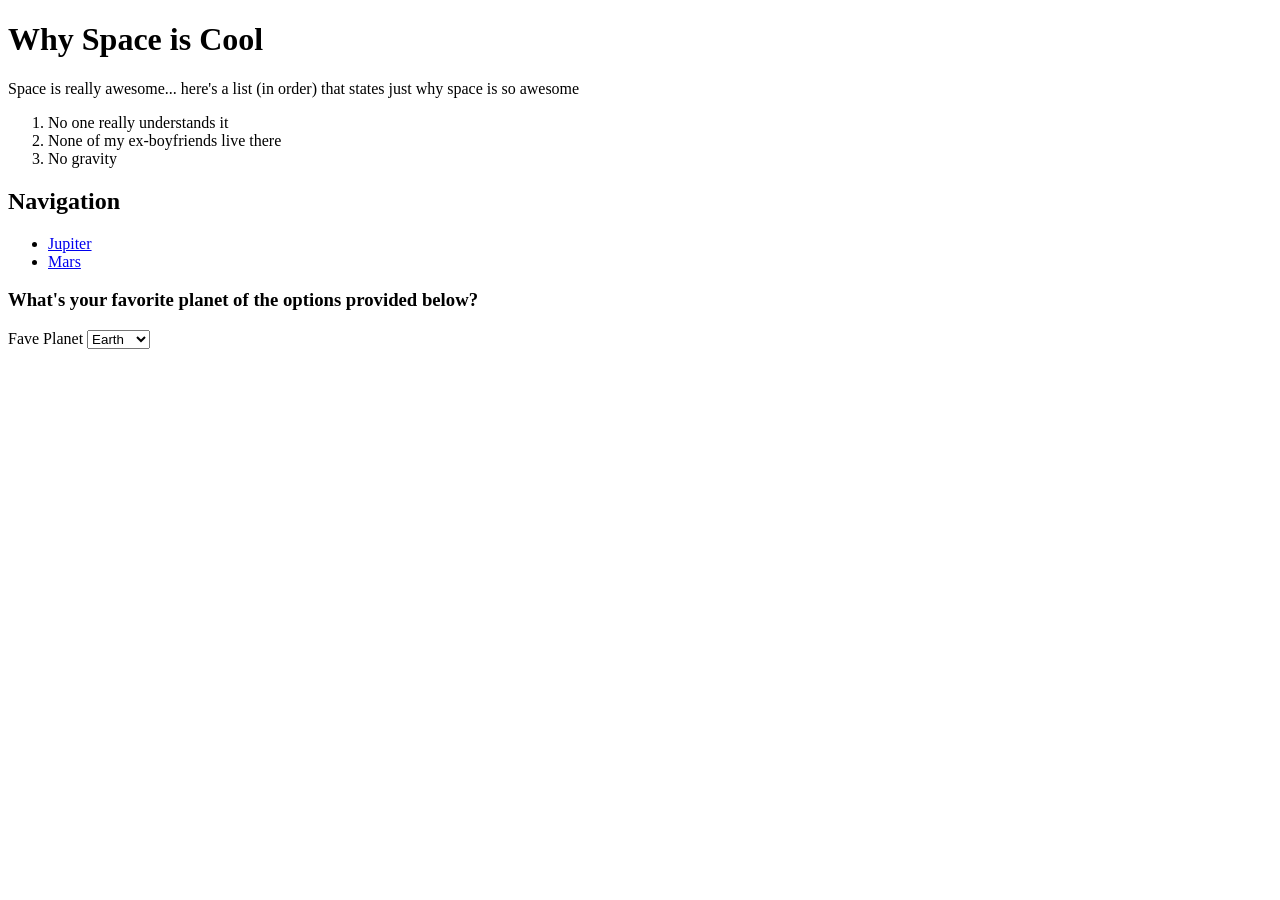
<file: week-2-practice-assessment/index.html>
<!DOCTYPE html>
<html>
<head>
  <title>Space Homepage</title>
</head>
<body>

  <h1>Why Space is Cool</h1>
  
  <p>Space is really awesome... here's a list (in order) that states just why space is so awesome</p>
  
<ol>
    <li>No one really understands it</li>
    <li>None of my ex-boyfriends live there</li>
    <li>No gravity</li>
</ol>

  <h2>Navigation</h2>
  <nav>
    <ul>
<li><a href="jupiter.html">Jupiter</a></li>
<li><a href="mars.html">Mars</a></li>
  </ul>
  </nav>
  <h3>What's your favorite planet of the options provided below?</h3>
  <div>
      <label>Fave Planet</label>
      <select name="rando_planet">
        <option value="Planet">Earth</option>
        <option value="Planet">Mars</option>
        <option value="Planet">Jupiter</option>
      </select>
    </div>
</body>
</html>
</file>
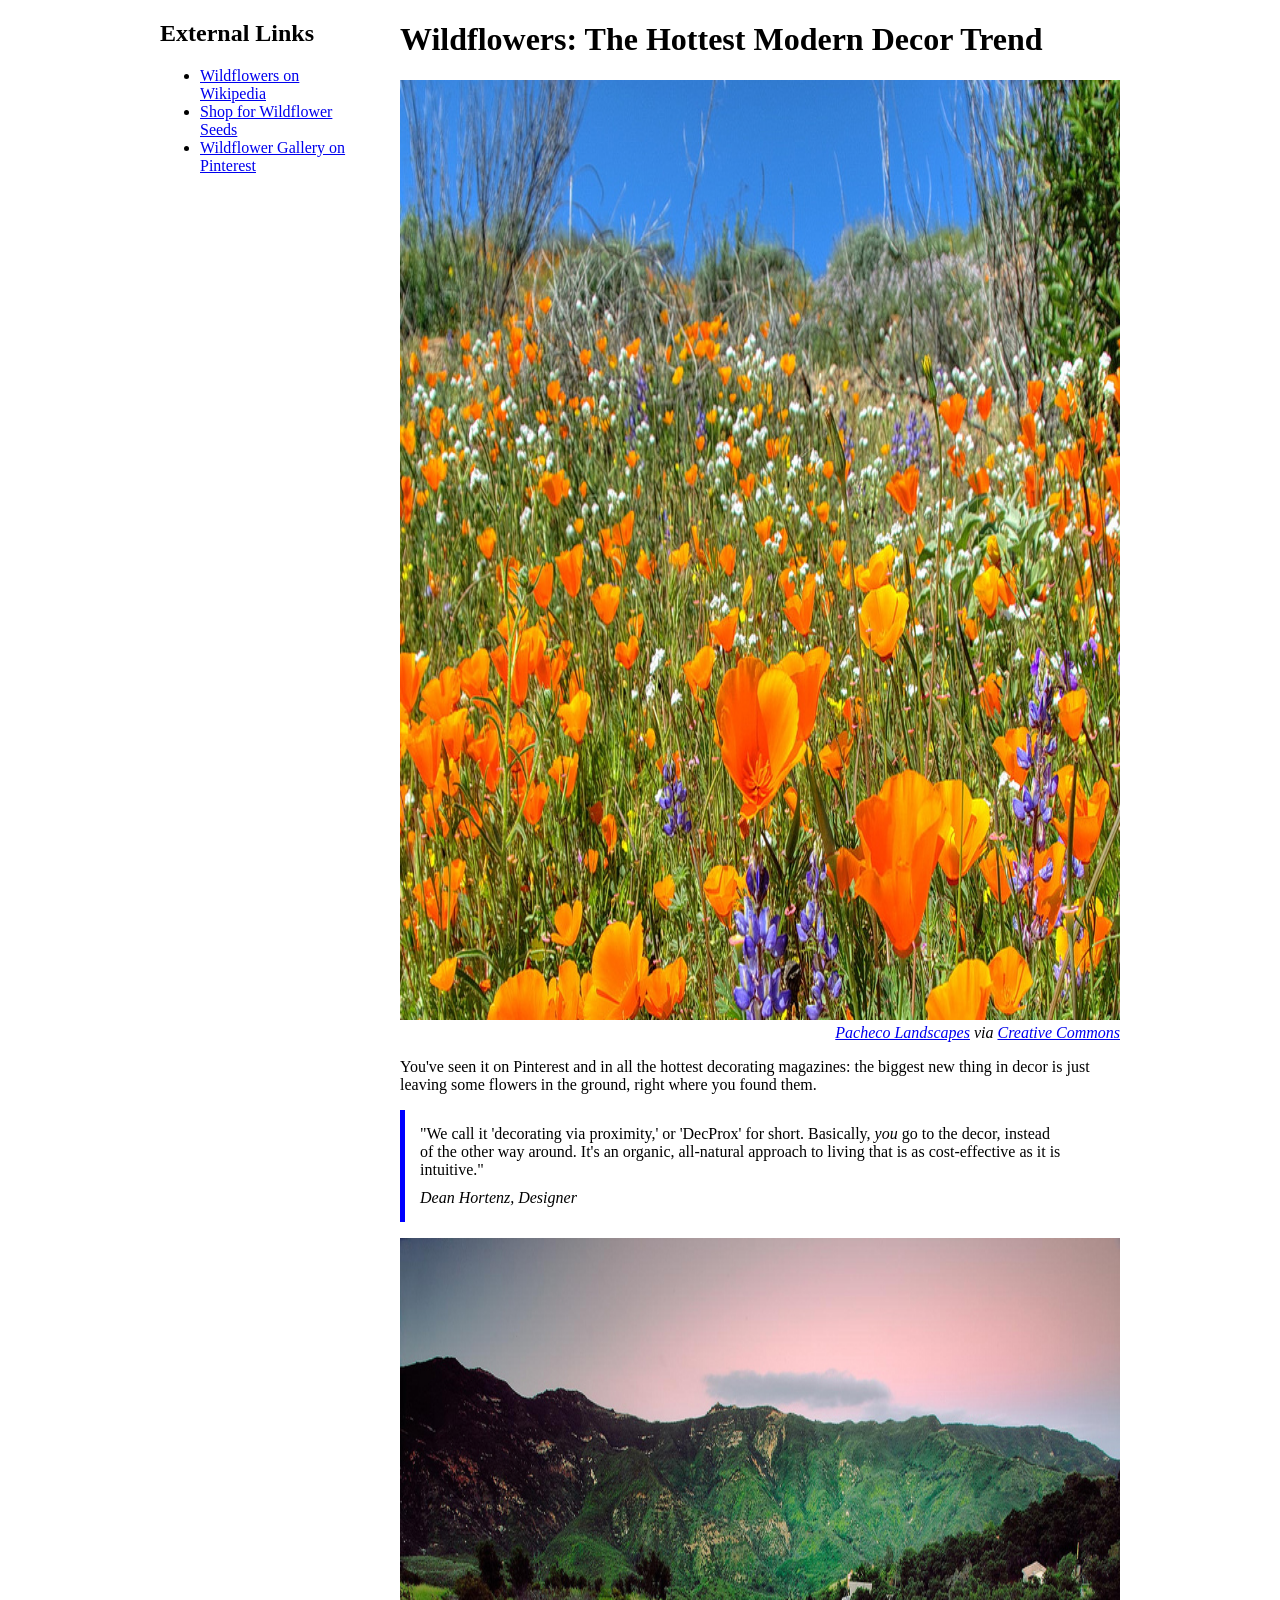
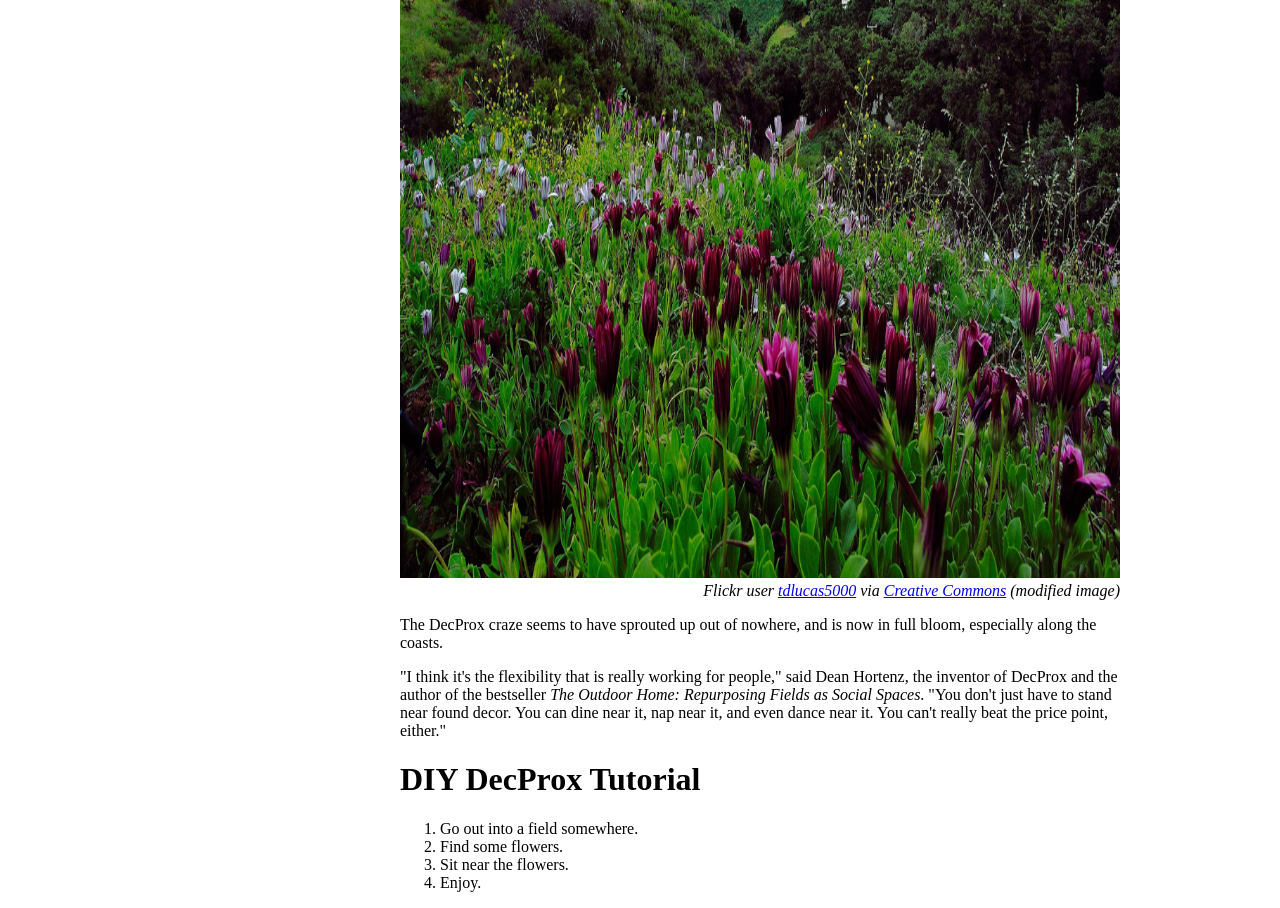
<file: css/responsive_design/index.html>
<!DOCTYPE html>
<html>
<head>
  <title>Wildflowers Article</title>
  <link rel="stylesheet" href="style.css">
</head>
<body>
  <section id="external-links">
    <h1>External Links</h1>
    <ul>
      <li><a href="https://en.wikipedia.org/wiki/Wildflower">Wildflowers on Wikipedia</a></li>
      <li><a href="http://www.americanmeadows.com/wildflower-seeds">Shop for Wildflower Seeds</a></li>
      <li><a href="https://www.pinterest.com/pscheen/wildflowers/">Wildflower Gallery on Pinterest</a></li>
    </ul>
  </section>
  <body>

  </body>
  <main>
    <h1>Wildflowers: The Hottest Modern Decor Trend</h1>
    <figure>
      <img src="images/orange_flowers.jpg" alt="orange wildflowers">
      <figcaption><a href="https://www.flickr.com/photos/pachecophotography/5595444482/in/[base64]">Pacheco Landscapes</a> via <a href="https://creativecommons.org/licenses/by-nd/2.0/">Creative Commons</a></figcaption>
    </figure>
    <p>You've seen it on Pinterest and in all the hottest decorating magazines: the biggest new thing in decor is just leaving some flowers in the ground, right where you found them.</p>
    <blockquote>
      "We call it 'decorating via proximity,' or 'DecProx' for short. Basically, <em>you</em> go to the decor, instead of the other way around. It's an organic, all-natural approach to living that is as cost-effective as it is intuitive."
      <cite>Dean Hortenz, Designer</cite>
    </blockquote>
    <figure>
      <img src="images/purple_flowers.jpg" alt="purple flowers">
      <figcaption>Flickr user <a href="https://www.flickr.com/photos/tdlucas5000/16589511247/in/[base64]">tdlucas5000</a> via <a href="https://creativecommons.org/licenses/by/2.0/">Creative Commons</a> (modified image)</figcaption>
    </figure>
    <p>The DecProx craze seems to have sprouted up out of nowhere, and is now in full bloom, especially along the coasts.</p>
    <p>"I think it's the flexibility that is really working for people," said Dean Hortenz, the inventor of DecProx and the author of the bestseller <em>The Outdoor Home: Repurposing Fields as Social Spaces</em>. "You don't just have to stand near found decor. You can dine near it, nap near it, and even dance near it. You can't really beat the price point, either."</p>
    <h1>DIY DecProx Tutorial</h1>
    <ol>
      <li>Go out into a field somewhere.</li>
      <li>Find some flowers.</li>
      <li>Sit near the flowers.</li>
      <li>Enjoy.</li>
    </ol>
  </main>
</body>
</html>
</file>
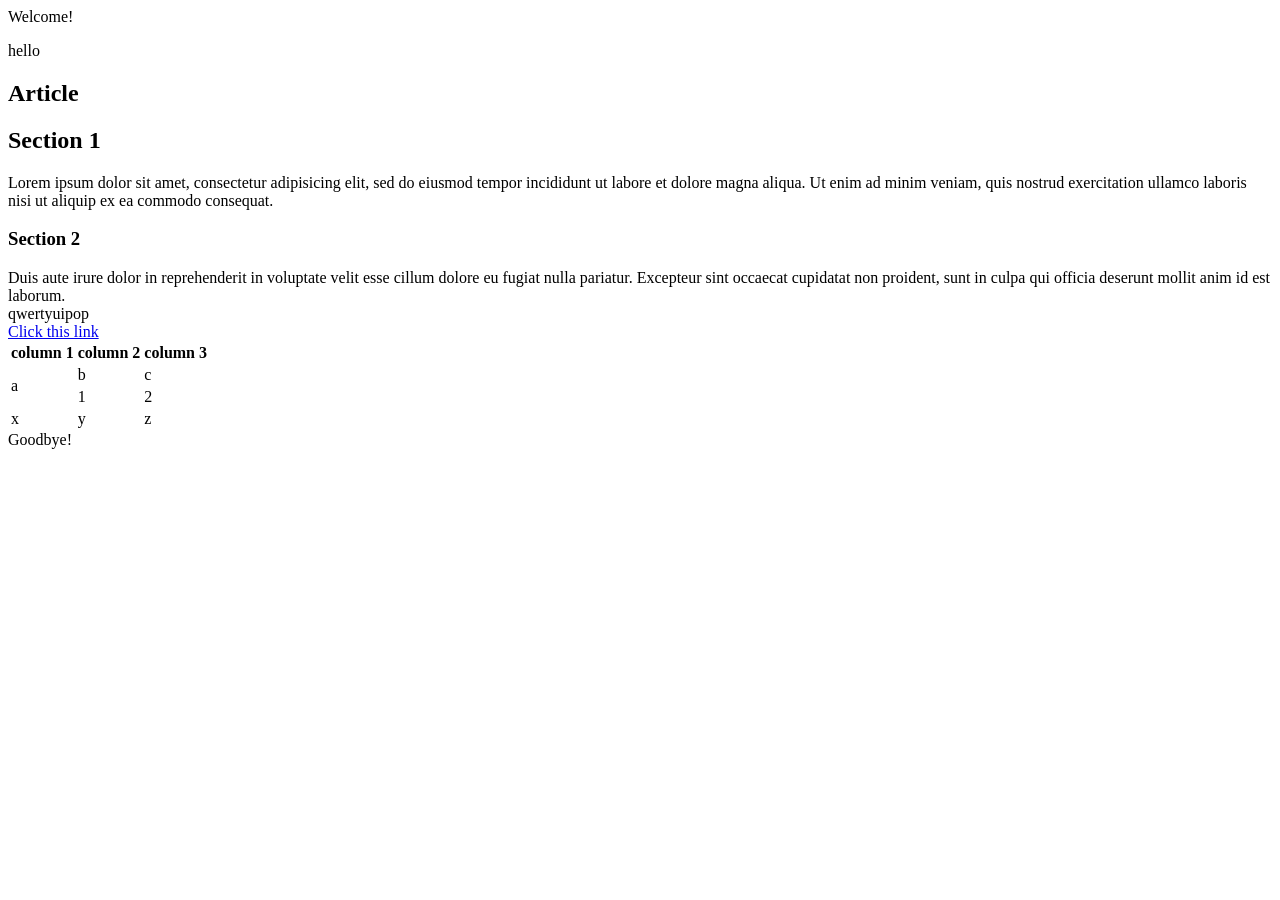
<file: html/gps/index.html>
<!DOCTYPE html>

<html>
<head>
  <title>Webpage</title>
</head>

<body>
  <header>Welcome!</header>
  <main>
    <p>hello</p>
    <article>
      <h1>Article</h1>
      <section>
        <h2>Section 1</h2>
        Lorem ipsum dolor sit amet, consectetur adipisicing elit, sed do eiusmod
        tempor incididunt ut labore et dolore magna aliqua. Ut enim ad minim veniam,
        quis nostrud exercitation ullamco laboris nisi ut aliquip ex ea commodo
        consequat.
      </section>
      <section>
        <h3>Section 2</h3> 
        Duis aute irure dolor in reprehenderit in voluptate velit esse
        cillum dolore eu fugiat nulla pariatur. Excepteur sint occaecat cupidatat non
        proident, sunt in culpa qui officia deserunt mollit anim id est laborum.
        <aside>
          qwertyuipop
        </aside>
      </section>
    </article>
    <nav>
      <a href="http://www.w3schools.com/tags/tag_main.asp"> Click this link
      </a>
    </nav>
  <table>
    <tr>
      <th>column 1</th>
      <th>column 2</th>
      <th>column 3</th>
    </tr>
    <tr>
      <td rowspan = "2">a</td>
      <td>b</td>
      <td>c</td>
    </tr>
    <tr>
      <td>1</td>
      <td>2</td>
    </tr>
    <tr>
      <td>x</td>
      <td>y</td>
      <td>z</td>
    </tr>
  </table>

  </main>
  <footer>Goodbye!</footer>
</body>

</html>
</file>
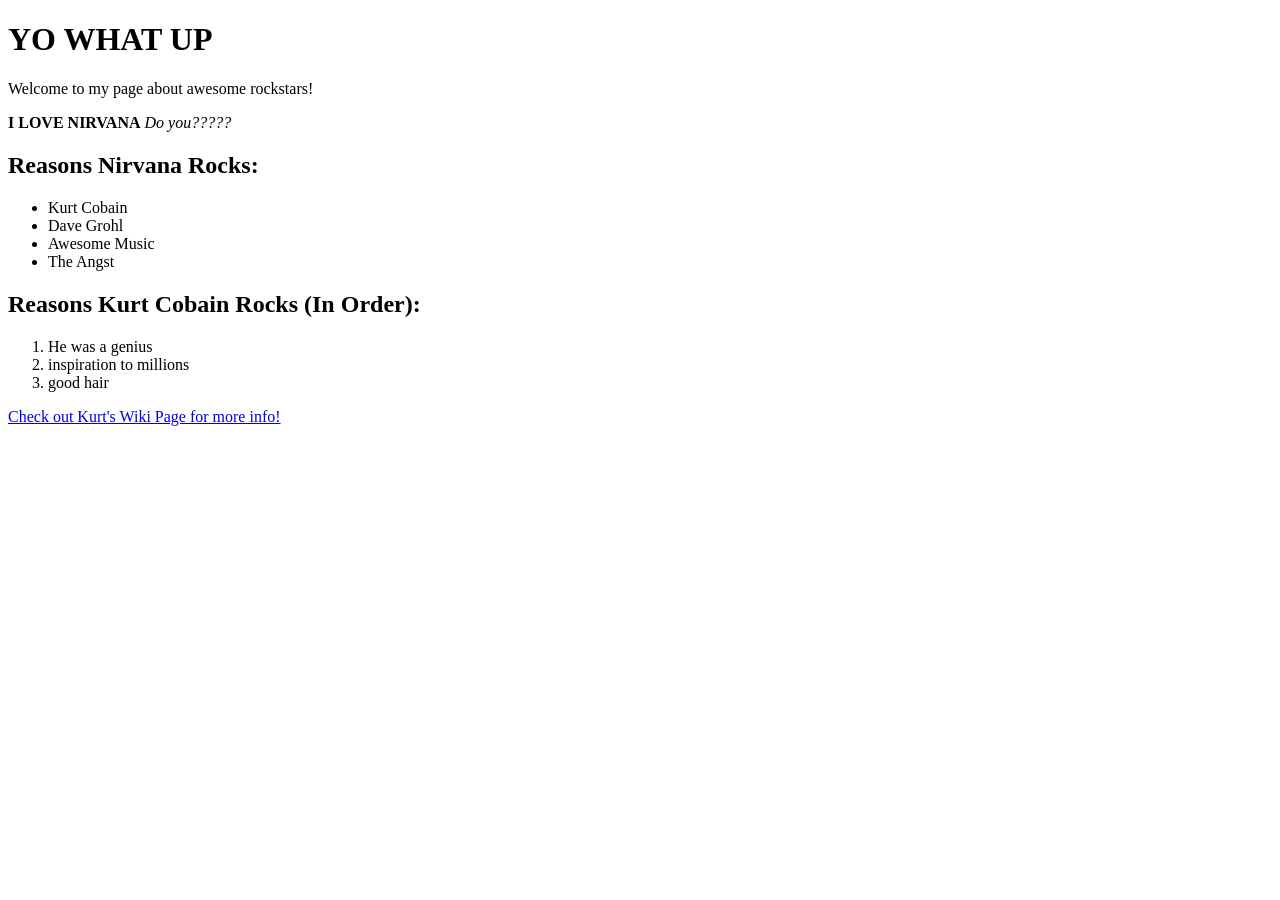
<file: html/web_basics/index.html>
<!DOCTYPE html> 

<html>
<head>
  <title>Rad</title>
</head>
<body>
<h1>YO WHAT UP</h1>
<p>Welcome to my page about awesome rockstars!</p>
<strong>I LOVE NIRVANA</strong>
<em>Do you?????</em>
<h2>Reasons Nirvana Rocks:</h2>
<ul>
<li>Kurt Cobain</li>
<li>Dave Grohl</li>
<li>Awesome Music</li>
<li>The Angst</li>
</ul>
<h2>Reasons Kurt Cobain Rocks (In Order):</h2>
<ol>
<li>He was a genius</li>
<li>inspiration to millions</li>
<li>good hair</li>
</ol>
<a href="https://en.wikipedia.org/wiki/Kurt_Cobain">Check out Kurt's Wiki Page for more info!</a>
</body>
</html>
</file>
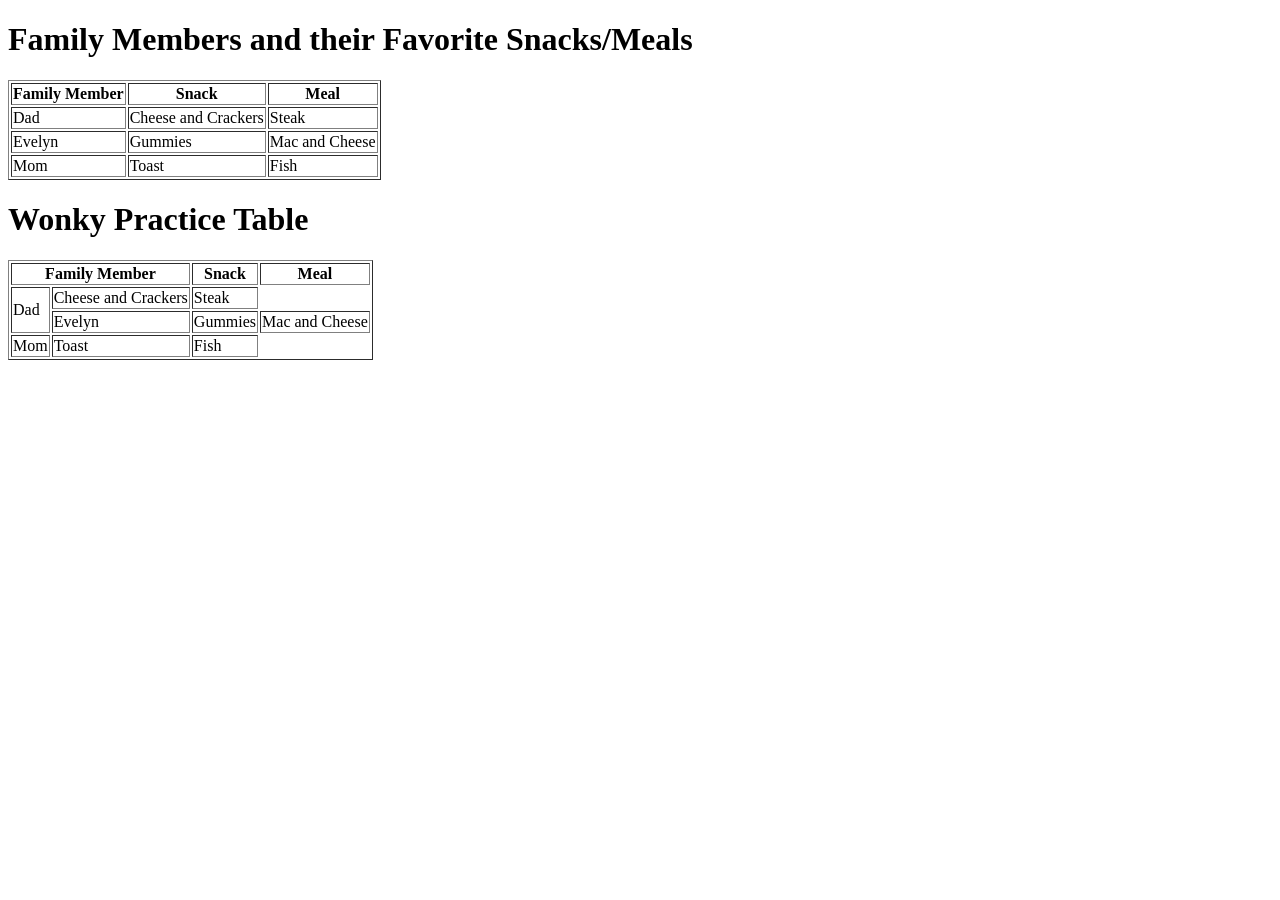
<file: html/table-pactice.html>
<!DOCTYPE html>
<html>
<head>
  <title>Table Practice</title>
</head>
<body>
<h1>Family Members and their Favorite Snacks/Meals</h1>
<table border=1>
  <tr>
    <th>Family Member</th>
    <th>Snack</th>
    <th>Meal</th>
  </tr>
  <tr>
    <td>Dad</td>
    <td>Cheese and Crackers</td>
    <td>Steak</td>
  </tr>
  <tr>
    <td>Evelyn</td>
    <td>Gummies</td>
    <td>Mac and Cheese</td>
  </tr>
  <tr>
    <td>Mom</td>
    <td>Toast</td>
    <td>Fish</td>
  </tr>
</table>


<h1>Wonky Practice Table</h1>

<table border=1>

  <tr>
    <th colspan="2">Family Member</th>
    <th>Snack</th>
    <th>Meal</th>
  </tr>
  <tr>
    <td rowspan="2">Dad</td>
    <td>Cheese and Crackers</td>
    <td>Steak</td>
  </tr>
  <tr>
    <td>Evelyn</td>
    <td>Gummies</td>
    <td>Mac and Cheese</td>
  </tr>
  <tr>
    <td>Mom</td>
    <td>Toast</td>
    <td>Fish</td>
  </tr>

</table>

</body>
</html>
</file>
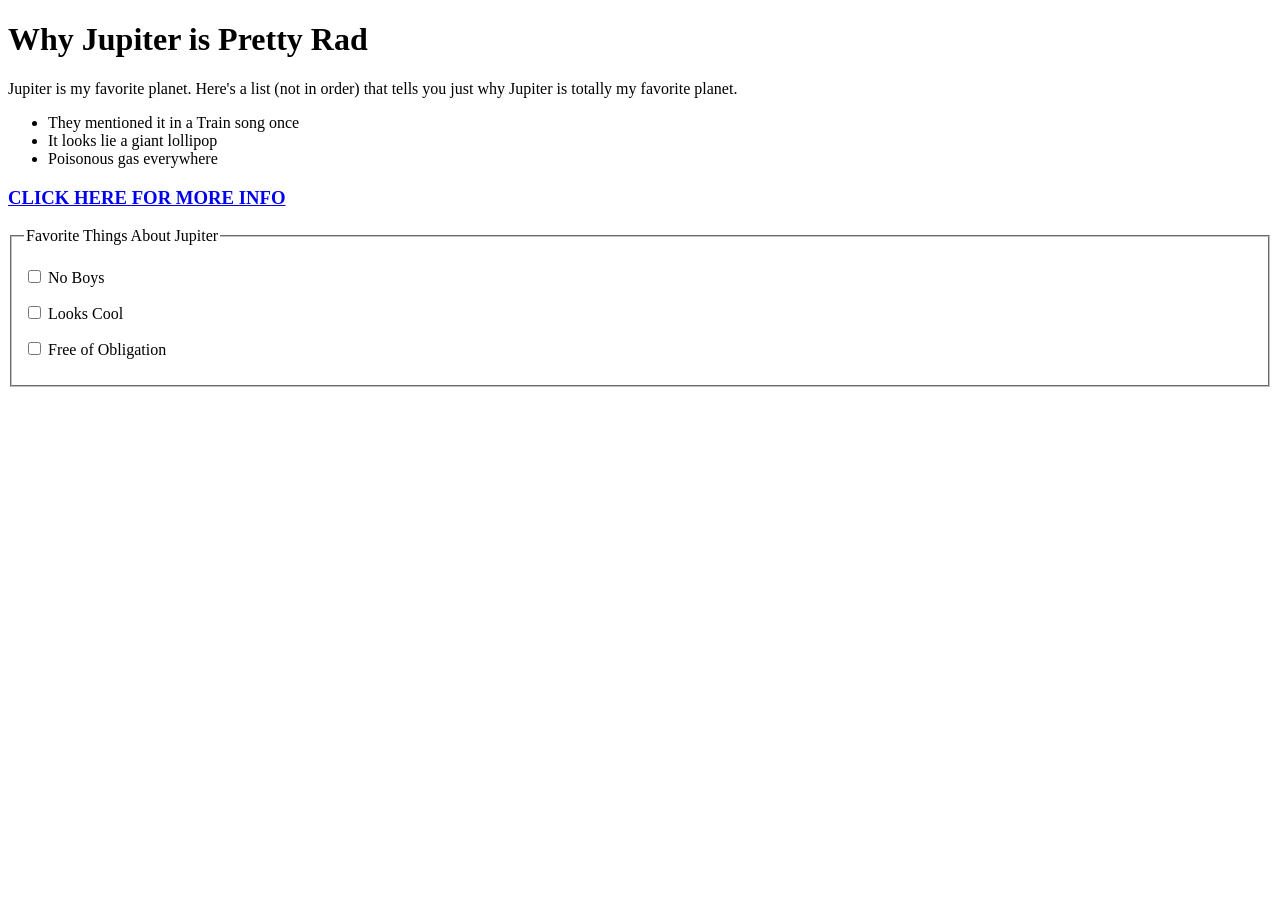
<file: week-2-practice-assessment/jupiter.html>
<!DOCTYPE html>
<html>
<head>
  <title>Jupiter</title>
</head>
<body>

<h1>Why Jupiter is Pretty Rad</h1>

<p>Jupiter is my favorite planet. Here's a list (not in order) that tells you just why Jupiter is totally my favorite planet.</p>

<ul>
  <li>They mentioned it in a Train song once</li>
  <li>It looks lie a giant lollipop</li>
  <li>Poisonous gas everywhere</li>
</ul>

<article>
<a href="https://en.wikipedia.org/wiki/Jupiter">
<h3>CLICK HERE FOR MORE INFO</h3>
</a>
</article>

<fieldset>
  <legend> Favorite Things About Jupiter </legend>
  <p><label> <input type=checkbox name="thing" value="No Boys"> No Boys </label></p>
  <p><label> <input type=checkbox name="thing" value="Looks Cool"> Looks Cool </label></p>
  <p><label> <input type=checkbox name="thing" value="Free of Obligation"> Free of Obligation </label></p>
  </fieldset>

</body>
</html>
</file>
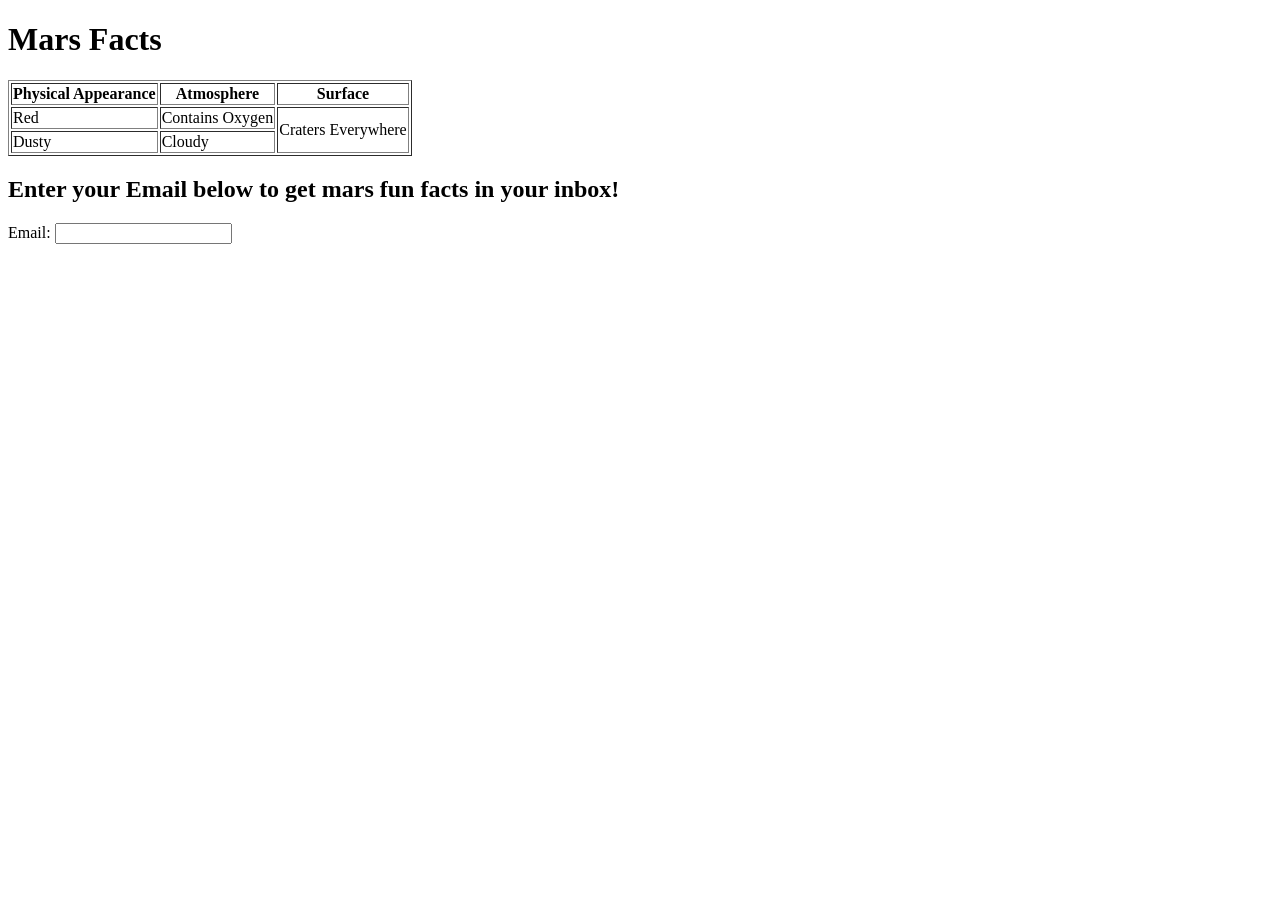
<file: week-2-practice-assessment/mars.html>
<!DOCTYPE html>
<html>
<head>
  <title>Mars</title>
</head>
<body>
<h1>Mars Facts</h1>
<table border=1>
  <tr>
    <th>Physical Appearance</th>
    <th>Atmosphere</th>
    <th>Surface</th>
  </tr>
  <tr>
    <td>Red</td>
    <td>Contains Oxygen</td>
    <td rowspan =2> Craters Everywhere</td>
  </tr>
  <tr>
    <td>Dusty</td>
    <td>Cloudy</td>
  </tr>
</table>

<h2>Enter your Email below to get mars fun facts in your inbox!</h2>
   <div>
    <label>Email:</label>
    <input type="email" name="email">
  </div>
  <div>
</body>
</html>
</file>
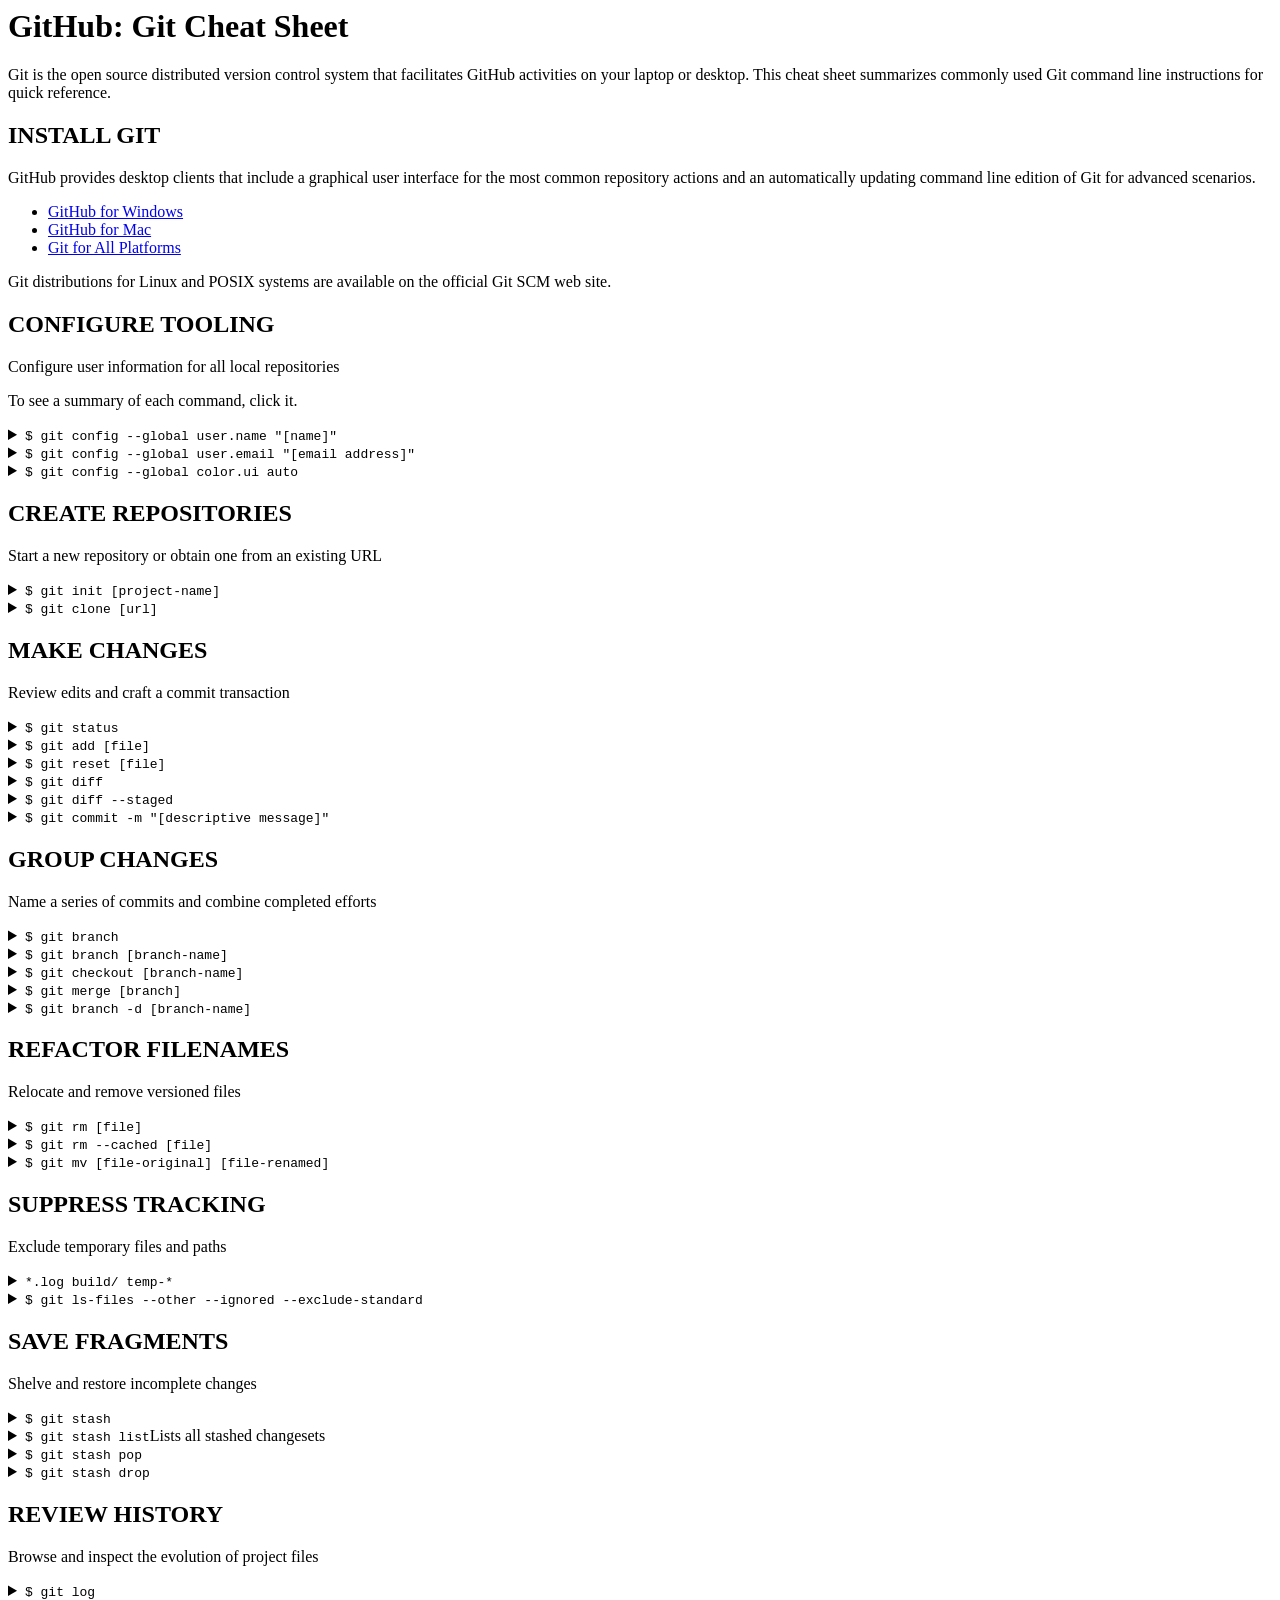
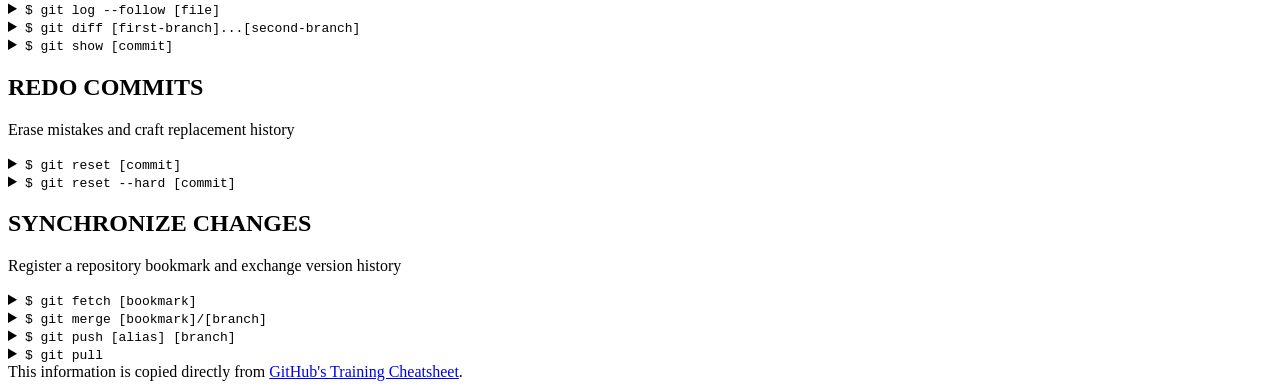
<file: css/gps/gps2-1.html>
<!--
Write your names here:
1. Evelyn Nabicht
2. Soren Zeliger
We spent [1] hours on this challenge.
-->

<!-- This challenge uses HTML5 syntax that may not be available in all browsers (It works in Chrome and Safari)
<!DOCTYPE html>
<html lang="en">
  <head>
    <meta charset="UTF-8">
    <link rel="stylesheet" href="gps2-1.css">  <!-- Insert a link to the stylesheet here -->
    <title>Git Cheat Sheet</title>
  </head>

   <body>

<header>
      <h1>GitHub: Git Cheat Sheet</h1>
      <p>Git is the open source distributed version control system that
        facilitates GitHub activities on your laptop or desktop.
        This cheat sheet summarizes commonly used Git command line
        instructions for quick reference.</p>
    </header>

    <section class="column-1">
      <article>
        <h2>INSTALL GIT</h2>
        <p>GitHub provides desktop clients that include a graphical user
        interface for the most common repository actions and an automatically
        updating command line edition of Git for advanced scenarios.</p>
        <ul>
          <li><a href="https://windows.github.com">GitHub for Windows</a></li>
          <li><a href="https://mac.github.com">GitHub for Mac</a></li>
          <li><a href="http://git-scm.com">Git for All Platforms</a></li>
        </ul>

        Git distributions for Linux and POSIX systems are available on the
        official Git SCM web site.
      </article>

      <article>
        <h2>CONFIGURE TOOLING</h2>
        <p>Configure user information for all local repositories</p>
        <p> To see a summary of each command, click it.</p>

        <details>
          <summary><code>$ git config --global user.name "[name]"</code></summary>
          <p>Sets the name you want attached to your commit transactions</p>
        </details>

        <details>
          <summary><code>$ git config --global user.email "[email address]"</code></summary>
          <p>Sets the email you want atached to your commit transactions</p>
        </details>

        <details>
          <summary><code>$ git config --global color.ui auto</code></summary>
          <p>Enables helpful colorization of command line output</p>
        </details>
      </article>

      <article>
        <h2>CREATE REPOSITORIES</h2>
        <p>Start a new repository or obtain one from an existing URL</p>

        <details>
          <summary><code>$ git init [project-name]</code></summary>
          <p>Creates a new local repository with the specified name</p>
        </details>

        <details>
          <summary><code>$ git clone [url]</code></summary>
          <p>Downloads a project and its entire version history</p>
        </details>
      </article>

      <article>
        <h2>MAKE CHANGES</h2>
        <p>Review edits and craft a commit transaction</p>

        <details>
          <summary><code>$ git status</code></summary>
          <p>Lists all new or modified files to be committed</p>
        </details>

        <details>
          <summary><code>$ git add [file]</code></summary>
          <p>Snapshots the file in preparation for versioning</p>
        </details>

        <details>
          <summary><code>$ git reset [file]</code></summary>
          <p>Unstages the file, but preserve its contents</p>
        </details>

        <details>
          <summary><code>$ git diff</code></summary>
          <p>Shows file differences not yet staged</p>
        </details>

        <details>
          <summary><code>$ git diff --staged</code></summary>
          <p>Shows file differences between staging and the last file version</p>
        </details>

        <details>
          <summary><code>$ git commit -m "[descriptive message]"</code></summary>
          <p>Records file snapshots permanently in version history</p>
        </details>
      </article>

      <article>
        <h2>GROUP CHANGES</h2>
        <p>Name a series of commits and combine completed efforts</p>

        <details>
          <summary><code>$ git branch</code></summary>
          <p>Lists all local branches in the current repository</p>
        </details>

        <details>
          <summary><code>$ git branch [branch-name]</code></summary>
          <p>Creates a new branch</p>
        </details>

        <details>
          <summary><code>$ git checkout [branch-name]</code></summary>
          <p>Switches to the specified branch and updates the working directory</p>
        </details>

        <details>
          <summary><code>$ git merge [branch]</code></summary>
          <p>Combines the specified branch’s history into the current branch</p>
        </details>

        <details>
          <summary><code>$ git branch -d [branch-name]</code></summary>
          <p>Deletes the specified branch</p>
        </details>
      </article>
    </section>

    <section class="column-2">
      <article>
        <h2>REFACTOR FILENAMES</h2>
        <p>Relocate and remove versioned files</p>

        <details>
          <summary><code>$ git rm [file]</code></summary>
          <p>Deletes the file from the working directory and stages the deletion</p>
        </details>

        <details>
          <summary><code>$ git rm --cached [file]</code></summary>
          <p>Removes the file from version control but preserves the file locally</p>
        </details>

        <details>
          <summary><code>$ git mv [file-original] [file-renamed]</code></summary>
          <p>Changes the file name and prepares it for commit</p>
        </details>
      </article>

      <article>
        <h2>SUPPRESS TRACKING</h2>
        <p>Exclude temporary files and paths</p>

        <details>
          <summary><code>*.log
                    build/
                    temp-*
          </code></summary>
          <p>A text file named .gitignore suppresses accidental versioning of files and paths matching the specified paterns</p>
        </details>

        <details>
          <summary><code>$ git ls-files --other --ignored --exclude-standard</code></summary>
          <p>Lists all ignored files in this project</p>
        </details>
      </article>

      <article>
        <h2>SAVE FRAGMENTS</h2>
        <p>Shelve and restore incomplete changes</p>

        <details>
          <summary><code>$ git stash</code></summary>
          <p>Temporarily stores all modified tracked files</p>
        </details>

        <details>
          <summary><code>$ git stash list</code>Lists all stashed changesets</summary>
          <p></p>
        </details>

        <details>
          <summary><code>$ git stash pop</code></summary>
          <p>Restores the most recently stashed files</p>
        </details>

        <details>
          <summary><code>$ git stash drop</code></summary>
          <p>Discards the most recently stashed changeset</p>
        </details>

      </article>

      <article>
        <h2>REVIEW HISTORY</h2>
        <p>Browse and inspect the evolution of project files</p>

        <details>
          <summary><code>$ git log</code></summary>
          <p>Lists version history for the current branch</p>
        </details>

        <details>
          <summary><code>$ git log --follow [file]</code></summary>
          <p>Lists version history for a file, including renames</p>
        </details>

        <details>
          <summary><code>$ git diff [first-branch]...[second-branch]</code></summary>
          <p>Shows content differences between two branches</p>
        </details>

        <details>
          <summary><code>$ git show [commit]</code></summary>
          <p>Outputs metadata and content changes of the specified commit</p>
        </details>
      </article>

      <article>
        <h2>REDO COMMITS</h2>
        <p>Erase mistakes and craft replacement history</p>

        <details>
          <summary><code>$ git reset [commit]</code></summary>
          <p>Undoes all commits after [commit], preserving changes locally</p>
        </details>

        <details>
          <summary><code>$ git reset --hard [commit]</code></summary>
          <p>Discards all history and changes back to the specified commit</p>
        </details>
      </article>

      <article>
        <h2>SYNCHRONIZE CHANGES</h2>
        <p>Register a repository bookmark and exchange version history</p>

        <details>
          <summary><code>$ git fetch [bookmark]</code></summary>
          <p>Downloads all history from the repository bookmark</p>
        </details>

        <details>
          <summary><code>$ git merge [bookmark]/[branch]</code></summary>
          <p>Combines bookmark’s branch into current local branch</p>
        </details>

        <details>
          <summary><code>$ git push [alias] [branch]</code></summary>
          <p>Uploads all local branch commits to GitHub</p>
        </details>

        <details>
          <summary><code>$ git pull</code></summary>
          <p>Downloads bookmark history and incorporates changes</p>
        </details>
      </article>
    </section>

    <footer>
      This information is copied directly from <a href="https://training.github.com/kit/downloads/github-git-cheat-sheet.pdf">GitHub's Training Cheatsheet</a>.
    </footer>

<!--  Reflect
    Release #5 It was much faster and easier than the challenges last week! I feel like I know the 
    inline-block + vertical-align "formula" of the multi-column layout now. It was also super quick to change 
    doc-wid evs per element styling.
    What was still a little slow was the initial part of the process, i.e. creating the directory, adding files 
    and pushing to github.
</body>
</html>
</file>
<file: css/responsive_design/style.css>
blockquote {
  border-left: 5px solid blue;
  padding: 15px;
  margin-left: 0px;
}

cite {
  display: block;
  margin-top: 10px;
}

#external-links {
  list-style-type: none;
  padding-left: 0px;
  width: 20%;
  vertical-align: left;
  float: left;
  display: inline;

}

img {
  width: 100%;
  height: auto;
  vertical-align: right;
  height: 940px;
}

figure {
  margin-left: 0px;
  margin-right: 0px;
}

figcaption {
  font-style: italic;
  text-align: right;
}

body {
  max-width:960px;
  margin:0px auto;
  min-height: 840px;

}

main {
  width: 75%;
  float: right;
  vertical-align: top;
  margin-top: 0px;
  
  display: inline;}

  @media screen and (max-width: 600px) {

    body {width:80%;} 
    
    #external-links {width: 20%;
                    padding-right: 8% ;
}

@media screen and (max-width: 400px) {
  body {font-size: 20%}
}
</file>
<file: css/gps/gps2-1.css>
body {
    font-family: Helvetica;
}

header {
  background: #f9dede;
  text-align: center;
}

.column-1 {
  background: #F1B8FF;
  display: inline-block;
  max-width: 45%;
  padding: 5px;
}

.column-2 {
  background: #E6FFA2;
  display: inline-block;
  max-width: 45%;
  vertical-align: top;
  padding: 5px;
  
}

footer {
  background: #9AD2FF;
  margin-top: 10px;
  text-align: center;
}
</file>
